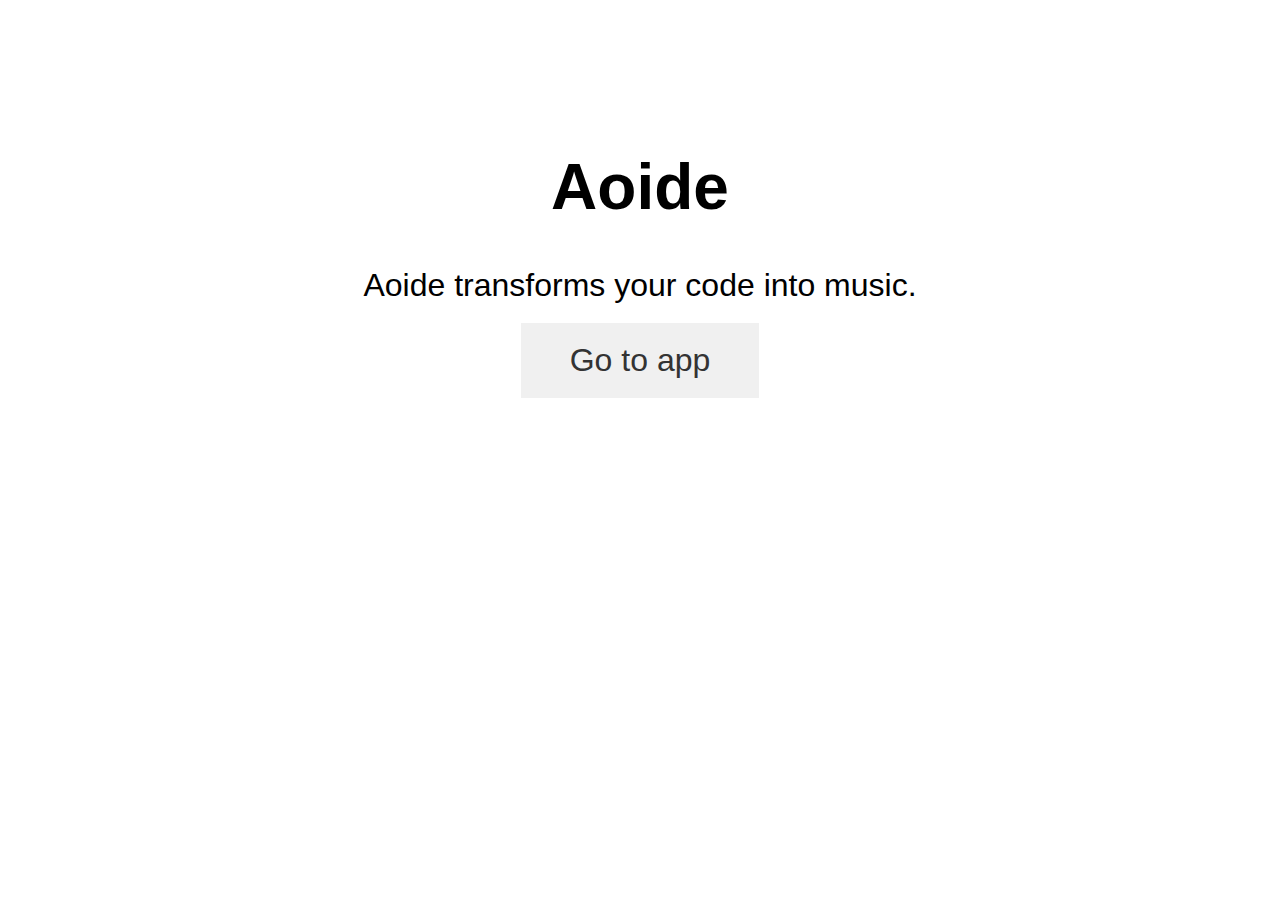
<file: index.html>
<!DOCTYPE html>
<html>
<head>
  <title>Aoide</title>
  <link rel="stylesheet" type="text/css" href="./aoide.css">
  <style type="text/css">
    body {
      text-align: center;
      font-size: 2em;
      margin-top: calc(50vh - 300px);
    }
    #app-button {
      cursor: pointer;
      padding: 0.6em;
      margin: 0.6em auto;
      background-color: #f0f0f0;
      color: #333;
      width: 200px;
    }
    #app-button:hover {
      background-color: #dcdcdc;
    }
  </style>
</head>
<body>
  <h1>Aoide</h1>
  Aoide transforms your code into music.
  <div id="app-button" onclick="document.location='./app.html';">Go to app</div>
</body>
</html>
</file>
<file: aoide.css>
@keyframes info-slide {
  from {
    right: -408px;
  }
  to {
    right: 0;
  }
}

body {
  font-family: sans-serif;
  overflow-x: hidden;
}

#source {
  position: absolute;
  top: 0;
  right: 0;
  bottom: 41px;
  left: 0;
}

.highlight {
  background: rgba(52, 152, 219, 0.25);
  position: absolute;
}

#info {
  position: absolute;
  top: 0;
  right: -408px;
  bottom: 41px;
  width: 400px;
  border-left: 8px solid #f0f0f0;
  background: #fff;
  overflow-y: scroll;
  z-index: 1000;
}

#info-inner {
  padding: 32px;
}

.info-slide-in {
  animation: info-slide 0.4s cubic-bezier(0.86, 0, 0.07, 1) forwards;
}

.info-slide-out {
  animation: info-slide 0.4s cubic-bezier(0.86, 0, 0.07, 1) reverse forwards;
}

#controls {
  position: absolute;
  bottom: 0;
  left: 0;
  right: 0;
  height: 21px;
  background: #dcdcdc;
  padding: 10px;
  font-size: 21px;
  color: #333;
  text-align: center;
}

#progress {
  position: absolute;
  z-index: 500;
  bottom: 0;
  left: 0;
  width: 0vw;
  height: 41px;
  background: #03A9F4;
}

#aoide {
  position: absolute;
  bottom: 44px;
  right: 6px;
  font-family: sans-serif;
  color: rgba(100, 100, 100, 0.35);
  user-select: none;
}

.control {
  position: relative;
  z-index: 1000;
  cursor: pointer;
}
</file>
